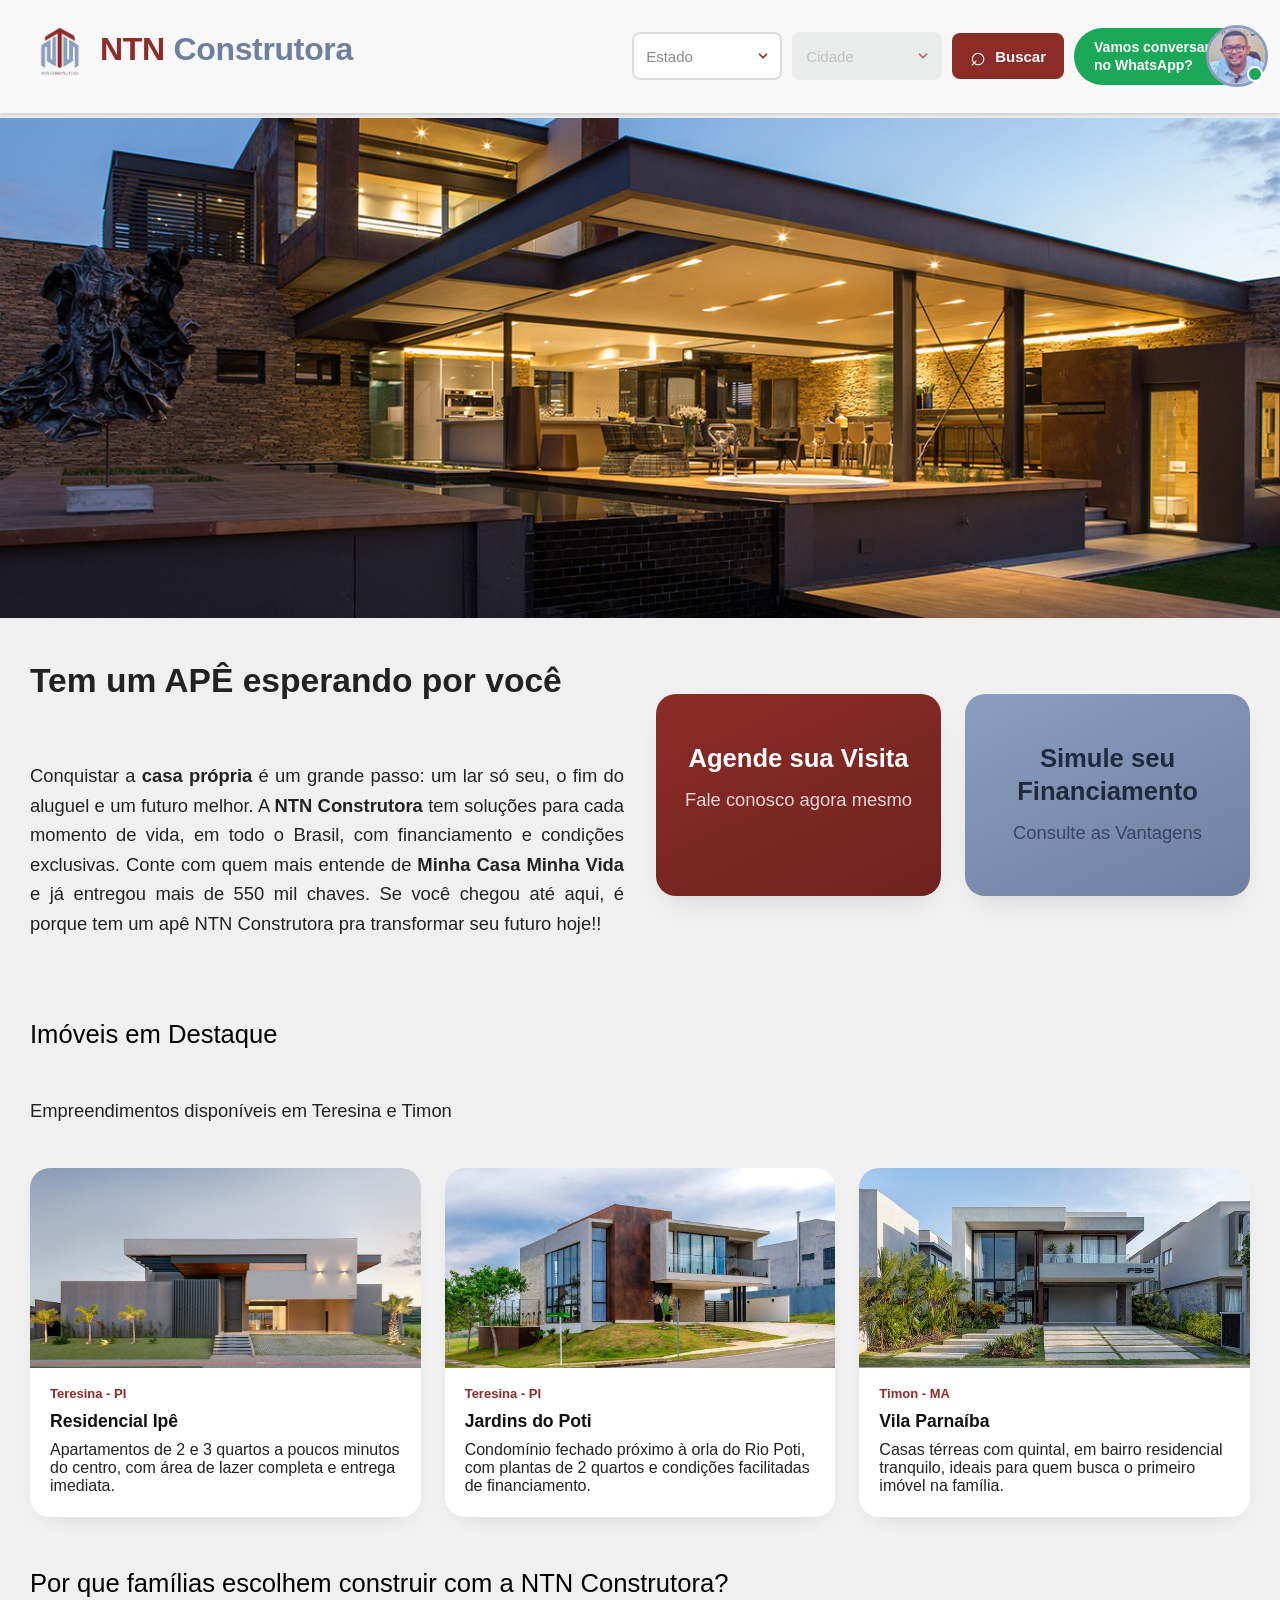
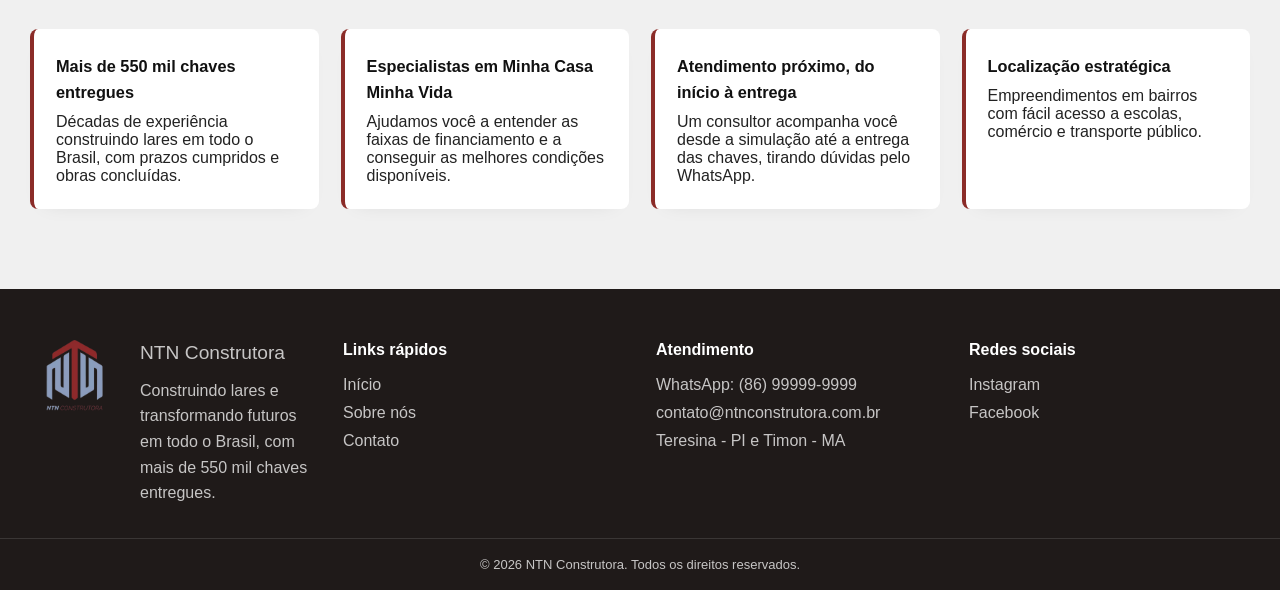
<file: index.html>
<!DOCTYPE html>
<html lang="pt-br">

<head>
  <meta charset="UTF-8">
  <meta name="viewport" content="width=device-width, initial-scale=1.0">
  <!-- Open Graph / WhatsApp preview -->
  <meta property="og:title" content="NTN Construtora | Encontre o apê dos seus sonhos">
  <meta property="og:description" content="Construindo lares e transformando futuros em todo o Brasil, com mais de 550 mil chaves entregues. Financiamento facilitado com Minha Casa Minha Vida.">
  <meta property="og:image" content="https://www.seudominio.com.br/img/preview.png">
  <meta property="og:url" content="https://www.seudominio.com.br/index.html">
  <meta property="og:type" content="website">
  <meta property="og:site_name" content="NTN Construtora">
  <title>NTN Construtora | Início</title>
  <link rel="stylesheet" href="./assets/styles.css">
  <link rel="icon" type="image/png" href="./img/logo.png">
  <script src="./assets/script.js" defer></script>
</head>

<body>
  <header class="header">

    <!-- Logo -->
    <a href="index.html" class="logo-nome-link" aria-label="Ir para o início">
      <span class="logo-nome">

        <img src="./img/logo.png" alt="Logo" class="logo">

        <!-- NTN Construtora -->
        <h1 class="header-nome"> <span class="ntn">NTN</span> <span class="construtora">Construtora</span></h1>

      </span>
    </a>
    <nav class="nav">

      <!-- Buscar imóveis -->
      <div class="busca-imoveis">

        <select class="estado">
          <option value="">Estado</option>
          <option value="piaui">Piauí</option>
          <option value="maranhao">Maranhão</option>
        </select>

        <select class="cidade" disabled>
          <option value="">Cidade</option>
        </select>

        <!-- Botão de busca -->
        <button class="buscar" type="button">
          <span class="icone-busca">⌕</span>
          <span class="texto-busca">Buscar</span>
        </button>

        <!-- Botão do WhatsApp com avatar -->
        <a href="https://wa.me/5586999999999" class="botao-wpp" target="_blank" rel="noopener noreferrer">
          <span class="texto-wpp">Vamos conversar<br>no WhatsApp?</span>
          <span class="avatar-wpp">
            <img src="./img/natan.png" alt="Atendente">
            <span class="status-wpp"></span>
          </span>
        </a>

        <!-- Botão wpp SVG pra visualização celular -->
        <a href="https://wa.me/5586999999999" target="_blank" class="botao-whatsapp" aria-label="Fale conosco no WhatsApp">
          <svg viewBox="0 0 24 24" width="24" height="24" fill="currentColor">
            <path d="M12.04 2C6.58 2 2.13 6.45 2.13 11.91c0 1.75.46 3.48 1.32 4.99L2 22l5.25-1.38a9.9 9.9 0 0 0 4.79 1.22h.01c5.46 0 9.9-4.45 9.9-9.91 0-2.65-1.03-5.14-2.9-7.01A9.9 9.9 0 0 0 12.04 2zm0 18.14h-.01a8.2 8.2 0 0 1-4.19-1.15l-.3-.18-3.12.82.83-3.04-.2-.31a8.2 8.2 0 0 1-1.26-4.37c0-4.54 3.7-8.24 8.25-8.24 2.2 0 4.27.86 5.83 2.42a8.18 8.18 0 0 1 2.41 5.83c0 4.55-3.7 8.25-8.24 8.25zm4.52-6.17c-.25-.12-1.47-.72-1.69-.81-.23-.08-.39-.12-.56.13-.17.25-.64.81-.78.97-.14.17-.29.19-.54.06-.25-.12-1.05-.39-1.99-1.23-.74-.66-1.23-1.47-1.38-1.72-.14-.25-.02-.38.11-.51.11-.11.25-.29.37-.43.12-.14.16-.25.25-.41.08-.17.04-.31-.02-.43-.06-.12-.56-1.35-.77-1.85-.2-.48-.41-.42-.56-.43h-.48c-.17 0-.43.06-.66.31-.23.25-.86.84-.86 2.05 0 1.21.88 2.38 1 2.54.12.17 1.74 2.65 4.21 3.72.59.25 1.05.4 1.41.52.59.19 1.13.16 1.55.1.47-.07 1.47-.6 1.68-1.18.21-.58.21-1.08.15-1.18-.06-.1-.23-.16-.48-.28z" />
          </svg>
        </a>

      </div>
    </nav>
  </header>

  <!-- Carrossel -->

  <main class="main">
    <section class="carousel reveal">
      <div class="slides">
        <img src="./img/img1.png" alt="Fachada de empreendimento NTN Construtora">
        <img src="./img/img2.png" alt="Apartamentos prontos para morar">
        <img src="./img/img3.png" alt="Financiamento facilitado Minha Casa Minha Vida">
      </div>
    </section>

    <!-- Seção de texto -->
    <section class="section2">

      <div class="texto-ape reveal">
        <h1> Tem um APÊ esperando por você </h1>

        <h3>Conquistar a <span class="bold">casa própria</span> é um grande passo: um lar só seu, o fim do aluguel e um futuro melhor. A <span class="bold">NTN Construtora</span> tem soluções para cada momento de vida, em todo o Brasil, com financiamento e condições exclusivas. Conte com quem mais entende de <span class="bold">Minha Casa Minha Vida</span> e já entregou mais de 550 mil chaves. Se você chegou até aqui, é porque tem um apê NTN Construtora pra transformar seu futuro hoje!!</h3>
      </div>

      <!-- Blocos de ação -->
      <section class="blocos">
        <div class="agenda reveal">
          <h2><span class="bold">Agende sua Visita</span></h2>
          <h3>Fale conosco agora mesmo</h3>
        </div>
        <div class="simule reveal">
          <h2><span class="bold">Simule seu Financiamento</span></h2>
          <h3>Consulte as Vantagens</h3>
        </div>
      </section>
    </section>

    <section class="section-destaques">
      <div class="titulo-secao reveal">
        <h2>Imóveis em Destaque</h2>
        <h3>Empreendimentos disponíveis em Teresina e Timon</h3>
      </div>

      <!-- Mensagem exibida quando a busca não encontra imóveis na cidade escolhida -->
      <div class="busca-mensagem" hidden></div>

      <!-- Lista de imóveis em destaque -->
      <div class="lista-imoveis">
        <div class="imovel destaque reveal" data-cidade="teresina">
          <img src="./img/img1.jpg" alt="Fachada do Residencial Ipê, em Teresina">
          <div class="imovel-corpo">
            <span class="imovel-cidade">Teresina - PI</span>
            <h3>Residencial Ipê</h3>
            <p>Apartamentos de 2 e 3 quartos a poucos minutos do centro, com área de lazer completa e entrega imediata.</p>
          </div>
        </div>

        <div class="imovel destaque reveal" data-cidade="teresina">
          <img src="./img/imagem2foto.jpg" alt="Fachada do Jardins do Poti, em Teresina">
          <div class="imovel-corpo">
            <span class="imovel-cidade">Teresina - PI</span>
            <h3>Jardins do Poti</h3>
            <p>Condomínio fechado próximo à orla do Rio Poti, com plantas de 2 quartos e condições facilitadas de financiamento.</p>
          </div>
        </div>

        <div class="imovel destaque reveal" data-cidade="timon">
          <img src="./img/imagem3foto.jpg" alt="Fachada do Vila Parnaíba, em Timon">
          <div class="imovel-corpo">
            <span class="imovel-cidade">Timon - MA</span>
            <h3>Vila Parnaíba</h3>
            <p>Casas térreas com quintal, em bairro residencial tranquilo, ideais para quem busca o primeiro imóvel na família.</p>
          </div>
        </div>
      </div>
    </section>

    <section class="section-porque">
      <h2 class="reveal">Por que famílias escolhem construir com a NTN Construtora?</h2>

      <div class="motivos">
        <div class="motivo reveal">
          <h3 class="motivo-titulo">Mais de 550 mil chaves entregues</h3>
          <p>Décadas de experiência construindo lares em todo o Brasil, com prazos cumpridos e obras concluídas.</p>
        </div>
        <div class="motivo reveal">
          <h3 class="motivo-titulo">Especialistas em Minha Casa Minha Vida</h3>
          <p>Ajudamos você a entender as faixas de financiamento e a conseguir as melhores condições disponíveis.</p>
        </div>
        <div class="motivo reveal">
          <h3 class="motivo-titulo">Atendimento próximo, do início à entrega</h3>
          <p>Um consultor acompanha você desde a simulação até a entrega das chaves, tirando dúvidas pelo WhatsApp.</p>
        </div>
        <div class="motivo reveal">
          <h3 class="motivo-titulo">Localização estratégica</h3>
          <p>Empreendimentos em bairros com fácil acesso a escolas, comércio e transporte público.</p>
        </div>
      </div>
    </section>

  </main>

  <!-- Rodapé -->
  <footer class="footer">

    <!-- Conteúdo do Rodapé -->
    <div class="footer-conteudo">

      <div class="footer-coluna footer-marca">
        <h2 class="footer-nome"><span class="ntn">NTN</span> <span class="construtora">Construtora</span></h2>
        <p>Construindo lares e transformando futuros em todo o Brasil, com mais de 550 mil chaves entregues.</p>
      </div>

      <!-- Links Rápidos -->
      <div class="footer-coluna">
        <h3 class="footer-titulo">Links rápidos</h3>
        <ul class="footer-links">
          <li><a href="index.html">Início</a></li>
          <li><a href="sobre.html">Sobre nós</a></li>
          <li><a href="contato.html">Contato</a></li>
        </ul>
      </div>

      <div class="footer-coluna">
        <h3 class="footer-titulo">Atendimento</h3>
        <ul class="footer-links">
          <li><a href="https://wa.me/5586999999999" target="_blank" rel="noopener noreferrer">WhatsApp: (86) 99999-9999</a></li>
          <li><a href="mailto:contato@ntnconstrutora.com.br">contato@ntnconstrutora.com.br</a></li>
          <li>Teresina - PI e Timon - MA</li>
        </ul>
      </div>

      <div class="footer-coluna">
        <h3 class="footer-titulo">Redes sociais</h3>
        <ul class="footer-links">
          <li><a href="#" target="_blank" rel="noopener noreferrer">Instagram</a></li>
          <li><a href="#" target="_blank" rel="noopener noreferrer">Facebook</a></li>
        </ul>
      </div>

    </div>

    <div class="footer-base">
      <p>&copy; <span class="ano-atual">2026</span> NTN Construtora. Todos os direitos reservados.</p>
    </div>
  </footer>

</body>

</html>
</file>
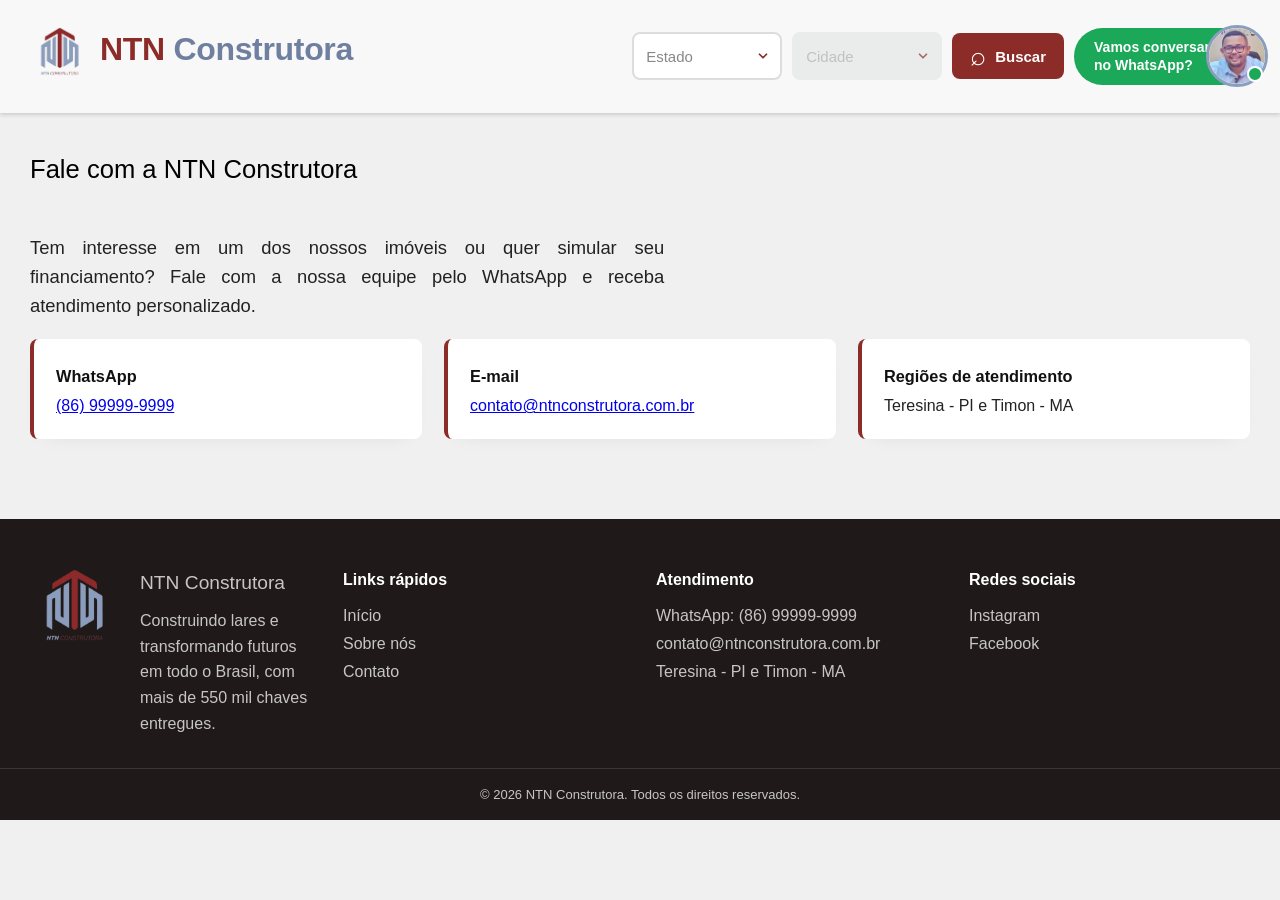
<file: contato.html>
<!DOCTYPE html>
<html lang="pt-br">

<head>
  <meta charset="UTF-8">
  <meta name="viewport" content="width=device-width, initial-scale=1.0">
  <title>NTN Construtora | Contato</title>
  <link rel="icon" type="image/png" href="./img/logo.png">
  <link rel="stylesheet" href="./assets/styles.css">
  <script src="./assets/script.js" defer></script>
</head>

<body>
  <header class="header">
    <a href="index.html" class="logo-nome-link" aria-label="Ir para o início">
      <span class="logo-nome">
        <img src="./img/logo.png" alt="Logo" class="logo">
        <h1 class="header-nome"> <span class="ntn">NTN</span> <span class="construtora">Construtora</span></h1>
      </span>
    </a>

    <nav class="nav">
      <ul class="menu">
        <li><a href="index.html">Início</a></li>
        <li><a href="sobre.html">Sobre</a></li>
        <li><a href="contato.html">Contato</a></li>
      </ul>

      <div class="busca-imoveis">
        <select class="estado">
          <option value="">Estado</option>
          <option value="piaui">Piauí</option>
          <option value="maranhao">Maranhão</option>
        </select>

        <select class="cidade" disabled>
          <option value="">Cidade</option>
        </select>

        <button class="buscar" type="button">
          <span class="icone-busca">⌕</span>
          <span class="texto-busca">Buscar</span>
        </button>

        <a href="https://wa.me/5586999999999" class="botao-wpp" target="_blank" rel="noopener noreferrer">
          <span class="texto-wpp">Vamos conversar<br>no WhatsApp?</span>
          <span class="avatar-wpp">
            <img src="./img/natan.png" alt="Atendente">
            <span class="status-wpp"></span>
          </span>
        </a>

        <a href="https://wa.me/5586999999999" target="_blank" class="botao-whatsapp" aria-label="Fale conosco no WhatsApp">
          <svg viewBox="0 0 24 24" width="24" height="24" fill="currentColor">
            <path d="M12.04 2C6.58 2 2.13 6.45 2.13 11.91c0 1.75.46 3.48 1.32 4.99L2 22l5.25-1.38a9.9 9.9 0 0 0 4.79 1.22h.01c5.46 0 9.9-4.45 9.9-9.91 0-2.65-1.03-5.14-2.9-7.01A9.9 9.9 0 0 0 12.04 2zm0 18.14h-.01a8.2 8.2 0 0 1-4.19-1.15l-.3-.18-3.12.82.83-3.04-.2-.31a8.2 8.2 0 0 1-1.26-4.37c0-4.54 3.7-8.24 8.25-8.24 2.2 0 4.27.86 5.83 2.42a8.18 8.18 0 0 1 2.41 5.83c0 4.55-3.7 8.25-8.24 8.25zm4.52-6.17c-.25-.12-1.47-.72-1.69-.81-.23-.08-.39-.12-.56.13-.17.25-.64.81-.78.97-.14.17-.29.19-.54.06-.25-.12-1.05-.39-1.99-1.23-.74-.66-1.23-1.47-1.38-1.72-.14-.25-.02-.38.11-.51.11-.11.25-.29.37-.43.12-.14.16-.25.25-.41.08-.17.04-.31-.02-.43-.06-.12-.56-1.35-.77-1.85-.2-.48-.41-.42-.56-.43h-.48c-.17 0-.43.06-.66.31-.23.25-.86.84-.86 2.05 0 1.21.88 2.38 1 2.54.12.17 1.74 2.65 4.21 3.72.59.25 1.05.4 1.41.52.59.19 1.13.16 1.55.1.47-.07 1.47-.6 1.68-1.18.21-.58.21-1.08.15-1.18-.06-.1-.23-.16-.48-.28z" />
          </svg>
        </a>
      </div>
    </nav>
  </header>

  <main class="main">
    <section class="section-porque">
      <h2 class="reveal">Fale com a NTN Construtora</h2>
      <div class="texto-ape reveal">
        <h3>Tem interesse em um dos nossos imóveis ou quer simular seu financiamento? Fale com a nossa equipe pelo WhatsApp e receba atendimento personalizado.</h3>
      </div>

      <div class="motivos">
        <div class="motivo reveal">
          <h3 class="motivo-titulo">WhatsApp</h3>
          <p><a href="https://wa.me/5586999999999" target="_blank" rel="noopener noreferrer">(86) 99999-9999</a></p>
        </div>
        <div class="motivo reveal">
          <h3 class="motivo-titulo">E-mail</h3>
          <p><a href="mailto:contato@ntnconstrutora.com.br">contato@ntnconstrutora.com.br</a></p>
        </div>
        <div class="motivo reveal">
          <h3 class="motivo-titulo">Regiões de atendimento</h3>
          <p>Teresina - PI e Timon - MA</p>
        </div>
      </div>
    </section>
  </main>

  <footer class="footer">
    <div class="footer-conteudo">
      <div class="footer-coluna footer-marca">
        <span class="logo-nome">

          <h2 class="footer-nome"><span class="ntn">NTN</span> <span class="construtora">Construtora</span></h2>
        </span>
        <p>Construindo lares e transformando futuros em todo o Brasil, com mais de 550 mil chaves entregues.</p>
      </div>

      <div class="footer-coluna">
        <h3 class="footer-titulo">Links rápidos</h3>
        <ul class="footer-links">
          <li><a href="index.html">Início</a></li>
          <li><a href="sobre.html">Sobre nós</a></li>
          <li><a href="contato.html">Contato</a></li>
        </ul>
      </div>

      <div class="footer-coluna">
        <h3 class="footer-titulo">Atendimento</h3>
        <ul class="footer-links">
          <li><a href="https://wa.me/5586999999999" target="_blank" rel="noopener noreferrer">WhatsApp: (86) 99999-9999</a></li>
          <li><a href="mailto:contato@ntnconstrutora.com.br">contato@ntnconstrutora.com.br</a></li>
          <li>Teresina - PI e Timon - MA</li>
        </ul>
      </div>

      <div class="footer-coluna">
        <h3 class="footer-titulo">Redes sociais</h3>
        <ul class="footer-links">
          <li><a href="#" target="_blank" rel="noopener noreferrer">Instagram</a></li>
          <li><a href="#" target="_blank" rel="noopener noreferrer">Facebook</a></li>
        </ul>
      </div>
    </div>

    <div class="footer-base">
      <p>&copy; <span class="ano-atual">2026</span> NTN Construtora. Todos os direitos reservados.</p>
    </div>
  </footer>
</body>

</html>
</file>
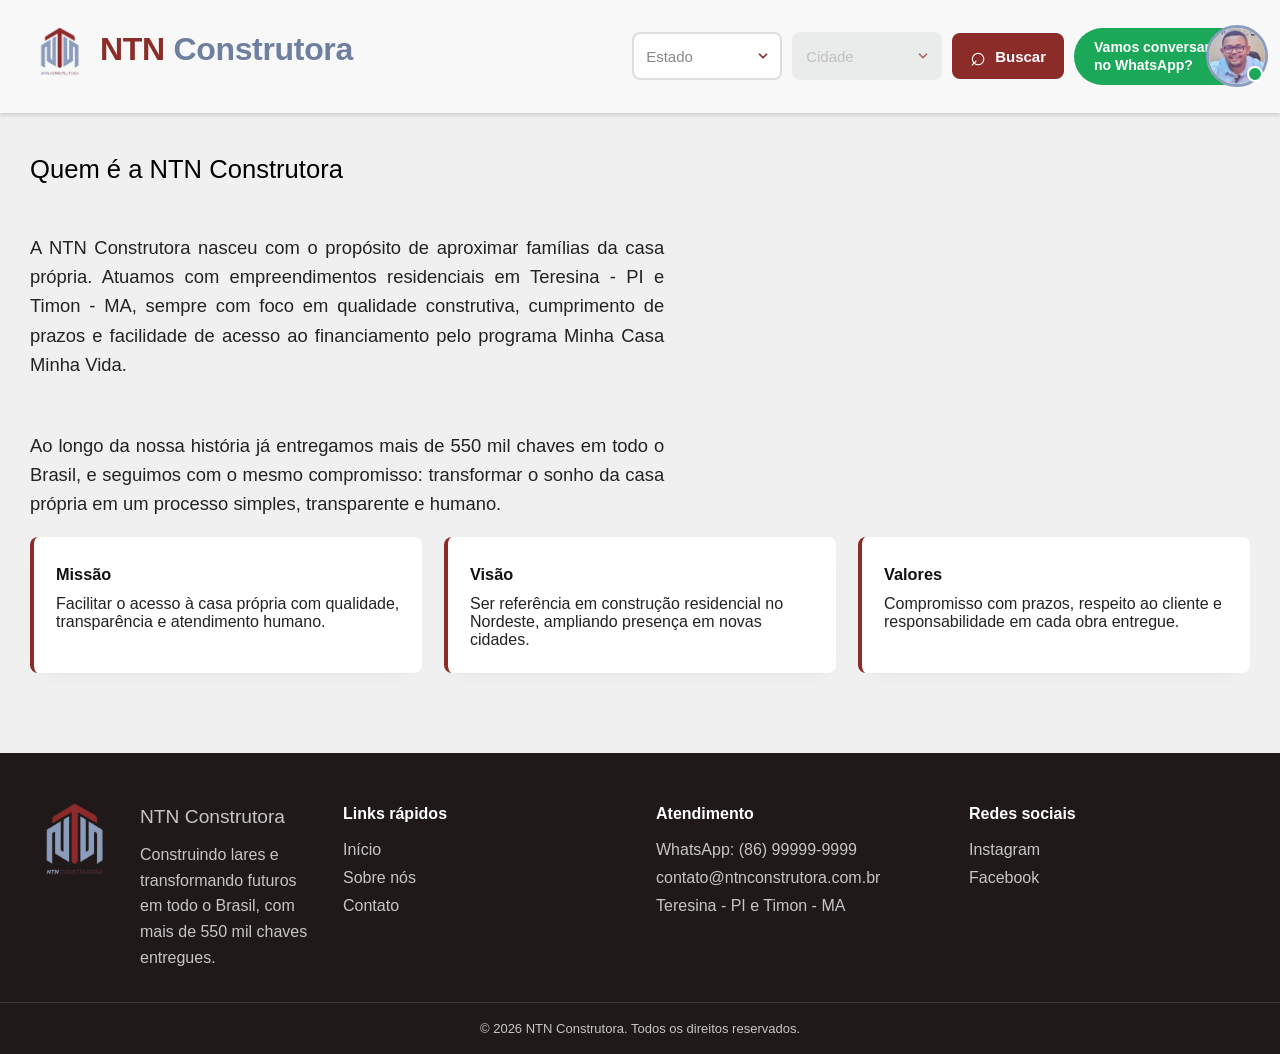
<file: sobre.html>
<!DOCTYPE html>
<html lang="pt-br">

<head>
  <meta charset="UTF-8">
  <meta name="viewport" content="width=device-width, initial-scale=1.0">
  <title>NTN Construtora | Sobre</title>
  <link rel="icon" type="image/png" href="./img/logo.png">
  <link rel="stylesheet" href="./assets/styles.css">
  <script src="./assets/script.js" defer></script>
</head>

<body>
  <header class="header">
    <a href="index.html" class="logo-nome-link" aria-label="Ir para o início">
      <span class="logo-nome">
        <img src="./img/logo.png" alt="Logo" class="logo">
        <h1 class="header-nome"> <span class="ntn">NTN</span> <span class="construtora">Construtora</span></h1>
      </span>
    </a>
    <nav class="nav">
      <ul class="menu">
        <li><a href="index.html">Início</a></li>
        <li><a href="sobre.html">Sobre</a></li>
        <li><a href="contato.html">Contato</a></li>
      </ul>

      <div class="busca-imoveis">
        <select class="estado">
          <option value="">Estado</option>
          <option value="piaui">Piauí</option>
          <option value="maranhao">Maranhão</option>
        </select>

        <select class="cidade" disabled>
          <option value="">Cidade</option>
        </select>

        <button class="buscar" type="button">
          <span class="icone-busca">⌕</span>
          <span class="texto-busca">Buscar</span>
        </button>

        <a href="https://wa.me/5586999999999" class="botao-wpp" target="_blank" rel="noopener noreferrer">
          <span class="texto-wpp">Vamos conversar<br>no WhatsApp?</span>
          <span class="avatar-wpp">
            <img src="./img/natan.png" alt="Atendente">
            <span class="status-wpp"></span>
          </span>
        </a>

        <a href="https://wa.me/5586999999999" target="_blank" class="botao-whatsapp" aria-label="Fale conosco no WhatsApp">
          <svg viewBox="0 0 24 24" width="24" height="24" fill="currentColor">
            <path d="M12.04 2C6.58 2 2.13 6.45 2.13 11.91c0 1.75.46 3.48 1.32 4.99L2 22l5.25-1.38a9.9 9.9 0 0 0 4.79 1.22h.01c5.46 0 9.9-4.45 9.9-9.91 0-2.65-1.03-5.14-2.9-7.01A9.9 9.9 0 0 0 12.04 2zm0 18.14h-.01a8.2 8.2 0 0 1-4.19-1.15l-.3-.18-3.12.82.83-3.04-.2-.31a8.2 8.2 0 0 1-1.26-4.37c0-4.54 3.7-8.24 8.25-8.24 2.2 0 4.27.86 5.83 2.42a8.18 8.18 0 0 1 2.41 5.83c0 4.55-3.7 8.25-8.24 8.25zm4.52-6.17c-.25-.12-1.47-.72-1.69-.81-.23-.08-.39-.12-.56.13-.17.25-.64.81-.78.97-.14.17-.29.19-.54.06-.25-.12-1.05-.39-1.99-1.23-.74-.66-1.23-1.47-1.38-1.72-.14-.25-.02-.38.11-.51.11-.11.25-.29.37-.43.12-.14.16-.25.25-.41.08-.17.04-.31-.02-.43-.06-.12-.56-1.35-.77-1.85-.2-.48-.41-.42-.56-.43h-.48c-.17 0-.43.06-.66.31-.23.25-.86.84-.86 2.05 0 1.21.88 2.38 1 2.54.12.17 1.74 2.65 4.21 3.72.59.25 1.05.4 1.41.52.59.19 1.13.16 1.55.1.47-.07 1.47-.6 1.68-1.18.21-.58.21-1.08.15-1.18-.06-.1-.23-.16-.48-.28z" />
          </svg>
        </a>
      </div>
    </nav>
  </header>

  <main class="main">
    <section class="section-porque">
      <h2 class="reveal">Quem é a NTN Construtora</h2>
      <div class="texto-ape reveal">
        <h3>A NTN Construtora nasceu com o propósito de aproximar famílias da casa própria. Atuamos com empreendimentos residenciais em Teresina - PI e Timon - MA, sempre com foco em qualidade construtiva, cumprimento de prazos e facilidade de acesso ao financiamento pelo programa Minha Casa Minha Vida.</h3>
        <h3>Ao longo da nossa história já entregamos mais de 550 mil chaves em todo o Brasil, e seguimos com o mesmo compromisso: transformar o sonho da casa própria em um processo simples, transparente e humano.</h3>
      </div>

      <div class="motivos">
        <div class="motivo reveal">
          <h3 class="motivo-titulo">Missão</h3>
          <p>Facilitar o acesso à casa própria com qualidade, transparência e atendimento humano.</p>
        </div>
        <div class="motivo reveal">
          <h3 class="motivo-titulo">Visão</h3>
          <p>Ser referência em construção residencial no Nordeste, ampliando presença em novas cidades.</p>
        </div>
        <div class="motivo reveal">
          <h3 class="motivo-titulo">Valores</h3>
          <p>Compromisso com prazos, respeito ao cliente e responsabilidade em cada obra entregue.</p>
        </div>
      </div>
    </section>
  </main>

  <footer class="footer">
    <div class="footer-conteudo">
      <div class="footer-coluna footer-marca">
        <span class="logo-nome">

          <h2 class="footer-nome"><span class="ntn">NTN</span> <span class="construtora">Construtora</span></h2>
        </span>
        <p>Construindo lares e transformando futuros em todo o Brasil, com mais de 550 mil chaves entregues.</p>
      </div>

      <div class="footer-coluna">
        <h3 class="footer-titulo">Links rápidos</h3>
        <ul class="footer-links">
          <li><a href="index.html">Início</a></li>
          <li><a href="sobre.html">Sobre nós</a></li>
          <li><a href="contato.html">Contato</a></li>
        </ul>
      </div>

      <div class="footer-coluna">
        <h3 class="footer-titulo">Atendimento</h3>
        <ul class="footer-links">
          <li><a href="https://wa.me/5586999999999" target="_blank" rel="noopener noreferrer">WhatsApp: (86) 99999-9999</a></li>
          <li><a href="mailto:contato@ntnconstrutora.com.br">contato@ntnconstrutora.com.br</a></li>
          <li>Teresina - PI e Timon - MA</li>
        </ul>
      </div>

      <div class="footer-coluna">
        <h3 class="footer-titulo">Redes sociais</h3>
        <ul class="footer-links">
          <li><a href="#" target="_blank" rel="noopener noreferrer">Instagram</a></li>
          <li><a href="#" target="_blank" rel="noopener noreferrer">Facebook</a></li>
        </ul>
      </div>
    </div>

    <div class="footer-base">
      <p>&copy; <span class="ano-atual">2026</span> NTN Construtora. Todos os direitos reservados.</p>
    </div>
  </footer>
</body>

</html>
</file>
<file: assets/styles.css>
@import "./header.css";
@import "./global.css";
@import "./main.css";
@import "./responsivo.css";
@import "./cores.css";
@import "./footer.css";
</file>
